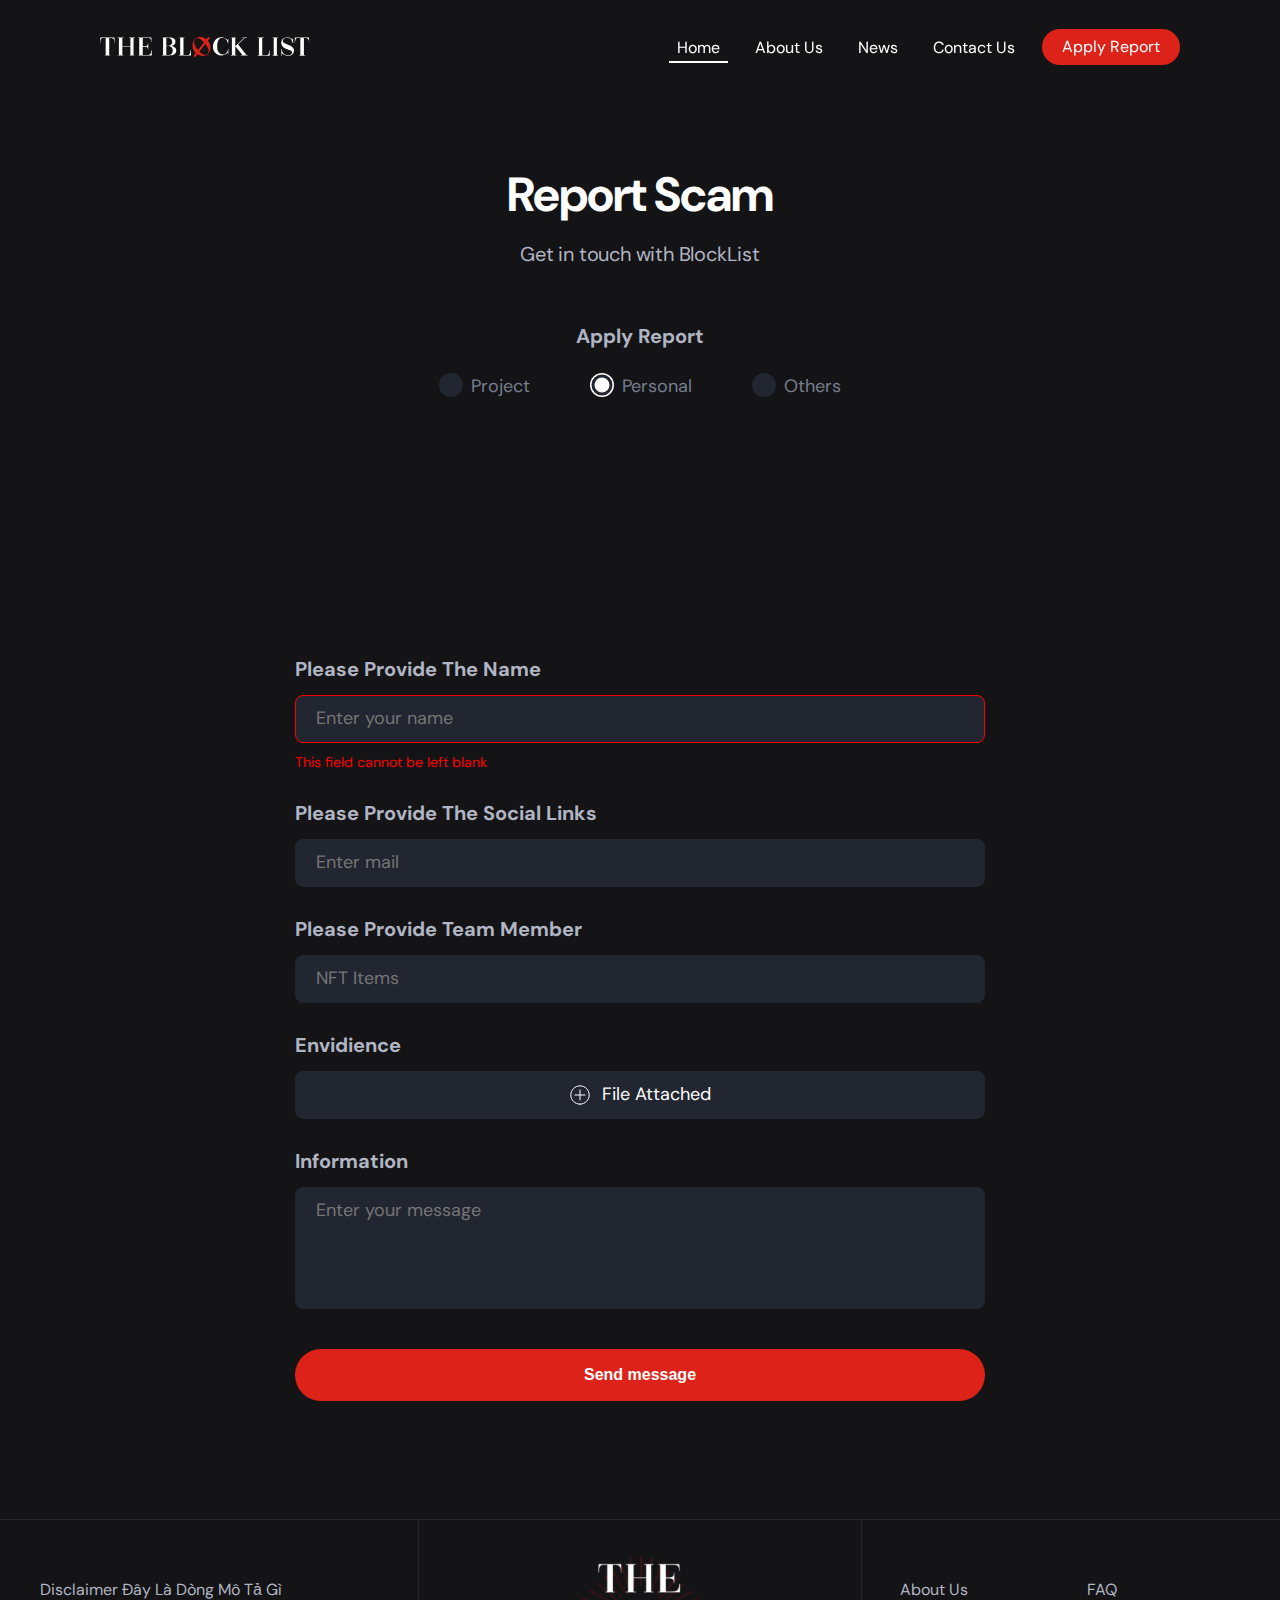
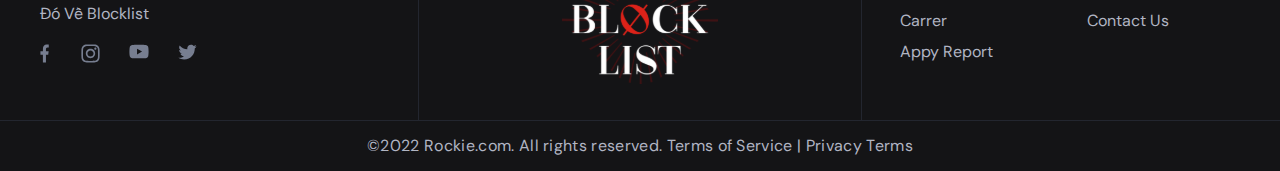
<file: apply-report.html>
<!DOCTYPE html>
<html lang="en">

<head>
    <meta charset="UTF-8">
    <meta http-equiv="X-UA-Compatible" content="IE=edge">
    <meta name="viewport" content="width=device-width, initial-scale=1.0">
    <title>Document</title>
    <link rel="stylesheet" href="./shared/css/style.css">
    <link rel="preconnect" href="https://fonts.googleapis.com">
    <link rel="preconnect" href="https://fonts.gstatic.com" crossorigin>
    <link href="https://fonts.googleapis.com/css2?family=DM+Sans:wght@400;500;700&display=swap" rel="stylesheet">

</head>

<body>
    <header class="c-header">
        <div class="c-header__inner">
            <h1 class="c-header__logo">
                <a href="#">
                    <img src="./shared/images/logo.svg" class="logo" alt="the block list">
                    <img src="./shared/images/logo1.svg" class="logo1" alt="the block list">
                </a>
            </h1>
            <nav class="c-header__nav">
                <ul>
                    <li class="is-active">
                        <a href="#">Home</a>
                    </li>
                    <li>
                        <a href="#">About Us</a>
                    </li>
                    <li>
                        <a href="#">News</a>
                    </li>
                    <li>
                        <a href="#">Contact Us</a>
                    </li>
                    <li class="apply">
                        <a href="#">Apply Report</a>
                    </li>
                </ul>
            </nav>
            <div class="c-burger">
                <a>
                    <span></span>
                    <span></span>
                    <span></span>
                </a>
            </div>
        </div>
    </header>
    <main class="p-form">
        <section class="p-form__inner">
            <div class="c-heading">
                <h2>Report Scam</h2>
                <p>Get in touch with BlockList</p>
            </div>
            <div class="l-container--1">
                <form action="" method="POST" class="c-form">
                    <div class="c-form__row c-form__row--distinctive">
                        <label for="fname">Apply Report</label>

                        <div class="check-radio">
                            <label class="container">Project
                                <input type="radio" name="radio" id="project">
                                <span class="checkmark"></span>
                            </label>
                            <label class="container">Personal
                                <input type="radio" name="radio" id="personal" checked>
                                <span class="checkmark"></span>
                            </label>
                            <label class="container">Others
                                <input type="radio" name="radio" id="others">
                                <span class="checkmark"></span>
                            </label>
                        </div>
                    </div>
                    <div class="c-form__row c-form__row--error">
                        <label for="name">Please provide the name</label>
                        <input type="text" id="name" name="name" value="" placeholder="Enter your name">
                        <span>This field cannot be left blank</span>
                    </div>
                    <div class="c-form__row">
                        <label for="email">Please provide the Social links</label>
                        <input type="email" id="email" name="email" value="" placeholder="Enter mail">
                    </div>
                    <div class="c-form__row">
                        <label for="subject">Please provide team member </label>
                        <input type="text" id="subject" name="subject" value="" placeholder="NFT Items">
                    </div>
                    <div class="c-form__row">
                        <label for="file">envidience</label>
                        <input type="file" id="envidience" name="envidience" class="file-input">
                        <label for="envidience" class="file-label"><img src="./shared/images/choose.svg" width="20"
                                alt="#"> File Attached</label>
                        <p class="name-file"></p>
                    </div>
                    <div class="c-form__row">
                        <label for="message">Information</label>
                        <textarea name="message" id="message" placeholder="Enter your message"></textarea>
                    </div>
                    <input type="submit" value="Send message" id="submit" class="c-form__submit">
                </form>
            </div>
        </section>
    </main>
    <footer class="c-footer">
        <div class="c-footer__inner">
            <div class="l-container--1">
                <div class="c-footer__info">
                    <div class="c-footer__left">
                        Disclaimer Đây Là Dòng Mô Tả Gì Đó Về Blocklist
                        <div class="c-footer__social">
                            <a href="#"><img src="./shared/images/icon-fb.svg" width="9.25" alt="#"></a>
                            <a href="#"><img src="./shared/images/icon-ins.svg" width="19.2" alt="#"></a>
                            <a href="#"><img src="./shared/images/icon-youtube.svg" width="19.2" alt="#"></a>
                            <a href="#"><img src="./shared/images/icon-tw.svg" width="19.2" alt="#"></a>
                        </div>
                    </div>
                    <div class="c-footer__mid">
                        <a href="#">
                            <img src="./shared/images/logo2.svg" class="logo-main" alt="#">
                        </a>
                    </div>
                    <div class="c-footer__right">
                        <ul>
                            <li>
                                <a href="#">About Us</a>
                            </li>
                            <li>
                                <a href="#">FAQ</a>
                            </li>
                            <li>
                                <a href="#">Carrer</a>
                            </li>
                            <li>
                                <a href="#">Contact Us</a>
                            </li>
                            <li>
                                <a href="#">Appy Report</a>
                            </li>
                        </ul>
                    </div>
                </div>
            </div>
        </div>

        <div class="c-footer__copyright l-container--1">
            ©2022 Rockie.com. All rights reserved. Terms of Service | Privacy Terms
        </div>
    </footer>
    <script src="https://cdnjs.cloudflare.com/ajax/libs/jquery/3.6.0/jquery.min.js"></script>
    <script>

    </script>
    <script src="./shared/scripts/scripts.js"></script>
</body>

</html>
</file>
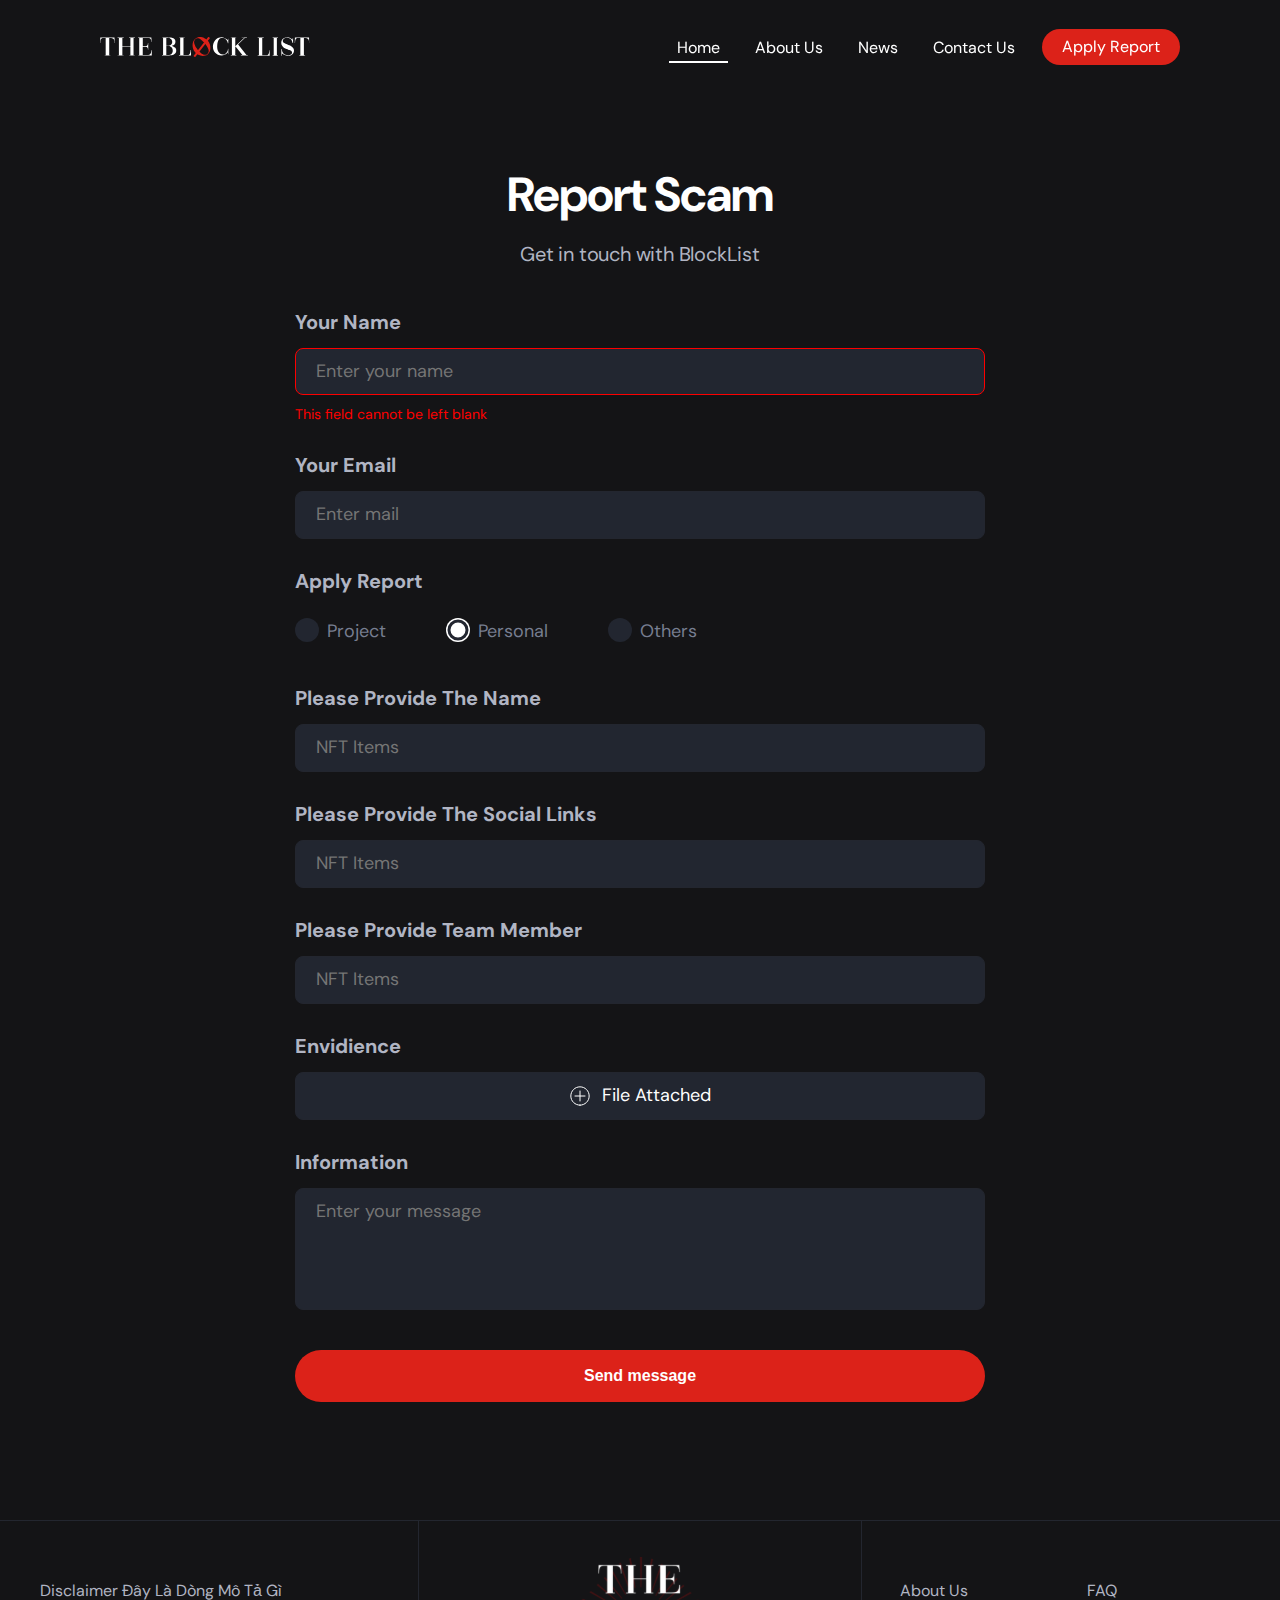
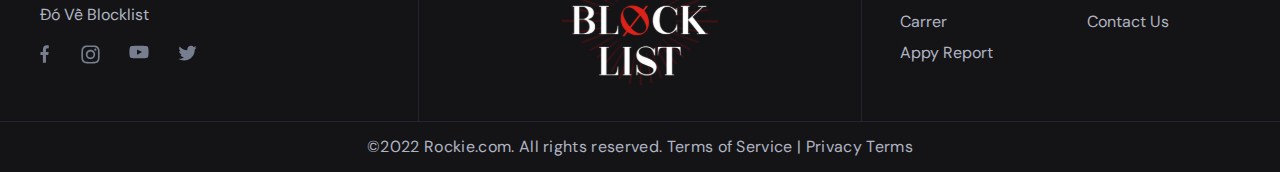
<file: apply-report1.html>
<!DOCTYPE html>
<html lang="en">

<head>
    <meta charset="UTF-8">
    <meta http-equiv="X-UA-Compatible" content="IE=edge">
    <meta name="viewport" content="width=device-width, initial-scale=1.0">
    <title>Document</title>
    <link rel="stylesheet" href="./shared/css/style.css">
    <link rel="preconnect" href="https://fonts.googleapis.com">
    <link rel="preconnect" href="https://fonts.gstatic.com" crossorigin>
    <link href="https://fonts.googleapis.com/css2?family=DM+Sans:wght@400;500;700&display=swap" rel="stylesheet">

</head>

<body>
    <header class="c-header">
        <div class="c-header__inner">
            <h1 class="c-header__logo">
                <a href="#">
                    <img src="./shared/images/logo.svg" class="logo" alt="the block list">
                    <img src="./shared/images/logo1.svg" class="logo1" alt="the block list">
                </a>
            </h1>
            <nav class="c-header__nav">
                <ul>
                    <li class="is-active">
                        <a href="#">Home</a>
                    </li>
                    <li>
                        <a href="#">About Us</a>
                    </li>
                    <li>
                        <a href="#">News</a>
                    </li>
                    <li>
                        <a href="#">Contact Us</a>
                    </li>
                    <li class="apply">
                        <a href="#">Apply Report</a>
                    </li>
                </ul>
            </nav>
            <div class="c-burger">
                <a>
                    <span></span>
                    <span></span>
                    <span></span>
                </a>
            </div>
    </header>
    <main class="p-form">
        <section class="p-form__inner">
            <div class="c-heading">
                <h2>Report Scam</h2>
                <p>Get in touch with BlockList</p>
            </div>
            <div class="l-container--1 u-mt40">
                <form action="" method="POST" class="c-form">
                    <div class="c-form__row c-form__row--error">
                        <label for="name">Your name</label>
                        <input type="text" id="name" name="name" value="" placeholder="Enter your name">
                        <span>This field cannot be left blank</span>
                    </div>
                    <div class="c-form__row">
                        <label for="email">Your Email</label>
                        <input type="email" id="email" name="email" value="" placeholder="Enter mail">
                    </div>
                    <div class="c-form__row u-mbot38">
                        <label for="fname">Apply Report</label>
                        <div class="check-radio">
                            <label class="container">Project
                                <input type="radio" name="radio" id="project">
                                <span class="checkmark"></span>
                            </label>
                            <label class="container">Personal
                                <input type="radio" name="radio" id="personal" checked>
                                <span class="checkmark"></span>
                            </label>
                            <label class="container">Others
                                <input type="radio" name="radio" id="others">
                                <span class="checkmark"></span>
                            </label>
                        </div>
                    </div>
                    <div class="c-form__row">
                        <label for="subject">Please provide the name</label>
                        <input type="text" id="subject" name="subject" value="" placeholder="NFT Items">
                    </div>
                    <div class="c-form__row">
                        <label for="subject">Please provide the Social links</label>
                        <input type="text" id="subject" name="subject" value="" placeholder="NFT Items">
                    </div>
                    <div class="c-form__row">
                        <label for="subject">Please provide team member </label>
                        <input type="text" id="subject" name="subject" value="" placeholder="NFT Items">
                    </div>
                    <div class="c-form__row">
                        <label for="file">Envidience</label>
                        <input type="file" id="envidience" name="envidience" class="file-input">
                        <label for="envidience" class="file-label"><img src="./shared/images/choose.svg" width="20"
                                alt="#"> File Attached</label>
                        <p class="name-file"></p>
                    </div>
                    <div class="c-form__row">
                        <label for="message">Information</label>
                        <textarea name="message" id="message" placeholder="Enter your message"></textarea>
                    </div>
                    <input type="submit" value="Send message" id="submit" class="c-form__submit">
                </form>
            </div>
        </section>
    </main>
    <footer class="c-footer">
        <div class="c-footer__inner">
            <div class="l-container--1">
                <div class="c-footer__info">
                    <div class="c-footer__left">
                        Disclaimer Đây Là Dòng Mô Tả Gì Đó Về Blocklist
                        <div class="c-footer__social">
                            <a href="#"><img src="./shared/images/icon-fb.svg" width="9.25" alt="#"></a>
                            <a href="#"><img src="./shared/images/icon-ins.svg" width="19.2" alt="#"></a>
                            <a href="#"><img src="./shared/images/icon-youtube.svg" width="19.2" alt="#"></a>
                            <a href="#"><img src="./shared/images/icon-tw.svg" width="19.2" alt="#"></a>
                        </div>
                    </div>
                    <div class="c-footer__mid">
                        <a href="#">
                            <img src="./shared/images/logo2.svg" class="logo-main" alt="#">
                        </a>
                    </div>
                    <div class="c-footer__right">
                        <ul>
                            <li>
                                <a href="#">About Us</a>
                            </li>
                            <li>
                                <a href="#">FAQ</a>
                            </li>
                            <li>
                                <a href="#">Carrer</a>
                            </li>
                            <li>
                                <a href="#">Contact Us</a>
                            </li>
                            <li>
                                <a href="#">Appy Report</a>
                            </li>
                        </ul>
                    </div>
                </div>
            </div>
        </div>

        <div class="c-footer__copyright l-container--1">
            ©2022 Rockie.com. All rights reserved. Terms of Service | Privacy Terms
        </div>
    </footer>
    <script src="https://cdnjs.cloudflare.com/ajax/libs/jquery/3.6.0/jquery.min.js"></script>
    <script>

    </script>
    <script src="./shared/scripts/scripts.js"></script>
</body>

</html>
</file>
<file: shared/css/style.css>
@charset "UTF-8";
/*------------------------------------------------------------
    Reset
------------------------------------------------------------*/
html,
body,
div,
span,
object,
iframe,
h1,
h2,
h3,
h4,
h5,
h6,
p,
blockquote,
pre,
abbr,
address,
cite,
code,
del,
dfn,
em,
img,
ins,
kbd,
q,
samp,
small,
strong,
sub,
sup,
var,
b,
i,
dl,
dt,
dd,
ol,
ul,
li,
fieldset,
form,
label,
legend,
table,
caption,
tbody,
tfoot,
thead,
tr,
th,
td,
article,
aside,
dialog,
figure,
footer,
header,
nav,
section,
time,
mark,
audio,
video {
  margin: 0;
  padding: 0;
  border: 0;
  outline: 0;
  -webkit-box-sizing: border-box;
          box-sizing: border-box;
}

article,
aside,
details,
figcaption,
figure,
footer,
header,
hgroup,
menu,
nav,
section,
main {
  display: block;
}

html {
  font-size: 62.5%;
}

body,
table,
input,
textarea,
select,
option,
h1,
h2,
h3,
h4,
h5,
h6 {
  -webkit-font-smoothing: antialiased;
  -moz-osx-font-smoothing: grayscale;
}

h1,
h2,
h3,
h4,
h5,
h6 {
  font-weight: bold;
}

table,
input,
textarea,
select,
option {
  line-height: 1.1;
}

ol,
ul {
  list-style: none;
}

blockquote,
q {
  quotes: none;
}

:focus {
  outline: 0;
}

ins {
  text-decoration: none;
}

del {
  text-decoration: line-through;
}

img {
  vertical-align: top;
}

a,
a img {
  -webkit-transition: 0.3s ease-in-out;
  transition: 0.3s ease-in-out;
}

a {
  color: inherit;
  text-decoration: none;
}

a:hover,
a:hover img {
  opacity: 0.8;
  filter: alpha(opacity=80);
}

img {
  max-width: 100%;
}

.sp-only {
  display: none;
}

@media only screen and (max-width: 767px) {
  .pc-only {
    display: none;
  }

  .sp-only {
    display: block;
  }
}
/*≡≡≡≡≡≡≡≡≡≡≡≡≡≡≡≡≡≡≡≡≡≡≡≡≡≡≡≡≡≡≡≡≡≡≡≡≡≡≡≡≡≡≡≡≡≡≡≡≡≡≡≡≡≡≡≡≡≡≡≡≡≡≡≡≡≡≡≡≡≡≡≡≡≡≡≡≡≡≡≡≡≡≡≡≡≡≡≡
// Layout .l-
≡≡≡≡≡≡≡≡≡≡≡≡≡≡≡≡≡≡≡≡≡≡≡≡≡≡≡≡≡≡≡≡≡≡≡≡≡≡≡≡≡≡≡≡≡≡≡≡≡≡≡≡≡≡≡≡≡≡≡≡≡≡≡≡≡≡≡≡≡≡≡≡≡≡≡≡≡≡≡≡≡≡≡≡≡≡≡≡*/
/* Header
------------------------------------------------------------*/
.c-header {
  position: fixed;
  width: 100%;
  z-index: 99;
}
.c-header__inner {
  padding: 29px 165px 29px 130px;
  display: -webkit-box;
  display: -ms-flexbox;
  display: flex;
  -webkit-box-align: center;
      -ms-flex-align: center;
          align-items: center;
  -webkit-box-pack: justify;
      -ms-flex-pack: justify;
          justify-content: space-between;
}
@media screen and (max-width: 1499px) {
  .c-header__inner {
    padding: 29px 100px;
  }
}
@media screen and (max-width: 1199px) {
  .c-header__inner {
    padding: 29px 40px;
  }
}
@media screen and (max-width: 767px) {
  .c-header__inner {
    padding: 15px 20px;
  }
}
@media screen and (max-width: 1023px) {
  .c-header__nav {
    left: -100%;
    position: fixed;
    top: 0;
    -webkit-transition: left 0.25s ease;
    transition: left 0.25s ease;
    margin-top: 0;
    width: 100%;
    height: 100vh;
    background-color: #FFF;
    overflow: hidden;
  }
  .c-header__nav.is-active {
    left: 0;
  }
  .c-header__nav.is-active ul li::after {
    background-color: #000;
  }
}
@media only screen and (max-width: 1023px) and (max-width: 991px) and (max-width: 991px) and (orientation: landscape) {
  .c-header__nav.is-active {
    overflow: scroll;
  }
  .c-header__nav.is-active ul {
    padding: 10% 40px;
  }
}
.c-header__nav ul {
  display: -webkit-box;
  display: -ms-flexbox;
  display: flex;
  -webkit-box-align: center;
      -ms-flex-align: center;
          align-items: center;
}
@media screen and (max-width: 1023px) {
  .c-header__nav ul {
    color: #000;
    -webkit-box-orient: vertical;
    -webkit-box-direction: normal;
        -ms-flex-direction: column;
            flex-direction: column;
    padding: 26% 40px;
    gap: 40px 0;
    height: 100%;
  }
}
.c-header__nav ul li {
  padding: 0 8px;
  position: relative;
}
.c-header__nav ul li + li {
  margin-left: 19px;
}
@media screen and (max-width: 1023px) {
  .c-header__nav ul li + li {
    margin-left: 0;
  }
}
.c-header__nav ul li.is-active::after {
  width: 100%;
}
.c-header__nav ul li::after {
  background-color: #fff;
  bottom: -5px;
  left: 0;
  content: "";
  position: absolute;
  height: 2px;
  width: 0;
  -webkit-transition: 0.3s ease-out;
  transition: 0.3s ease-out;
}
.c-header__nav ul li:hover::after {
  width: 100%;
}
.c-header__nav ul li.apply::after {
  content: unset;
}
.c-header__nav ul .apply {
  background-color: #dc2219;
  padding: 0;
  border-radius: 99px;
}
.c-header__nav ul .apply a {
  display: block;
  height: 36px;
  line-height: 36px;
  padding: 0 20px;
}
.c-header__logo {
  width: 210px;
  height: 20px;
}
.c-header__logo img {
  width: 100%;
}
@media only screen and (max-width: 767px) {
  .c-header__logo img {
    width: 80%;
  }
}
.c-header__logo .logo1 {
  display: none;
}
.c-header__logo.is-active .logo {
  display: none;
}
.c-header__logo.is-active .logo1 {
  display: block;
  position: relative;
  z-index: 9;
}
.c-header.is-scroll {
  background-color: #FFF;
  z-index: 999999;
  top: 0 !important;
  min-height: 50px;
  -webkit-box-shadow: 0 3px 6px 3px rgba(0, 0, 0, 0.06);
          box-shadow: 0 3px 6px 3px rgba(0, 0, 0, 0.06);
  -webkit-animation-duration: 1s;
  animation-duration: 1s;
  -webkit-animation-fill-mode: both;
  animation-fill-mode: both;
  -webkit-animation-name: fadeInDown;
  animation-name: fadeInDown;
  background: #fff !important;
}
.c-header.is-scroll .logo {
  display: none;
}
.c-header.is-scroll .logo1 {
  display: block;
}
.c-header.is-scroll ul li {
  color: #000;
}
.c-header.is-scroll ul li::after {
  background-color: #000;
}

/*------------------------------------------------------------
footer
------------------------------------------------------------*/
.c-footer {
  font-size: 1.6rem;
  line-height: 1.5;
  color: #b1b5c3;
}
@media only screen and (max-width: 767px) {
  .c-footer {
    font-size: 1.4rem;
  }
}
.c-footer__inner {
  border-top: 1px solid #23262f;
  border-bottom: 1px solid #23262f;
}
.c-footer__info {
  display: -webkit-box;
  display: -ms-flexbox;
  display: flex;
}
@media only screen and (max-width: 767px) {
  .c-footer__info {
    -webkit-box-orient: vertical;
    -webkit-box-direction: normal;
        -ms-flex-direction: column;
            flex-direction: column;
  }
}
.c-footer__left, .c-footer__right {
  width: 31.5%;
  padding-top: 58px;
  padding-bottom: 52px;
}
@media screen and (max-width: 1199px) {
  .c-footer__left, .c-footer__right {
    width: 35%;
  }
}
@media screen and (max-width: 767px) {
  .c-footer__left, .c-footer__right {
    width: 100%;
    padding-top: 40px;
    padding-bottom: 40px;
  }
}
.c-footer__social {
  display: -webkit-box;
  display: -ms-flexbox;
  display: flex;
  margin-top: 18px;
}
@media screen and (max-width: 767px) {
  .c-footer__social {
    -webkit-box-pack: center;
        -ms-flex-pack: center;
            justify-content: center;
  }
}
.c-footer__social a {
  margin-right: 29px;
}
.c-footer__social a:nth-child(1) {
  margin-right: 32px;
}
.c-footer__left {
  padding-right: 10%;
}
@media screen and (max-width: 1199px) {
  .c-footer__left {
    padding-right: 40px;
  }
}
@media screen and (max-width: 767px) {
  .c-footer__left {
    padding-right: 20px;
    text-align: center;
  }
}
.c-footer__mid {
  width: 37%;
  border-left: 1px solid #23262f;
  border-right: 1px solid #23262f;
  display: -webkit-box;
  display: -ms-flexbox;
  display: flex;
  -webkit-box-align: center;
      -ms-flex-align: center;
          align-items: center;
  -webkit-box-pack: center;
      -ms-flex-pack: center;
          justify-content: center;
}
@media screen and (max-width: 1199px) {
  .c-footer__mid {
    width: 30%;
  }
}
@media screen and (max-width: 767px) {
  .c-footer__mid {
    width: 100%;
    border-left: unset;
    border-right: unset;
  }
}
.c-footer__right ul {
  display: -ms-grid;
  display: grid;
  -ms-grid-columns: auto 7% auto;
  grid-template-columns: auto auto;
  grid-gap: 7px 7%;
  padding-left: 10%;
}
@media screen and (max-width: 1199px) {
  .c-footer__right ul {
    padding-left: 40px;
  }
}
@media screen and (max-width: 991px) {
  .c-footer__right ul {
    grid-gap: 7px 10%;
    -webkit-box-pack: justify;
        -ms-flex-pack: justify;
            justify-content: space-between;
  }
}
@media screen and (max-width: 767px) {
  .c-footer__right ul {
    padding-left: 20px;
    -ms-grid-columns: auto 10% auto 10% auto;
    grid-template-columns: auto auto auto;
    padding-left: 0;
    max-width: 500px;
    margin: auto;
  }
}
.c-footer__copyright {
  text-align: center;
  padding-top: 13px;
  padding-bottom: 13px;
  letter-spacing: 0.02em;
}

/*------------------------------------------------------------
sidebar
------------------------------------------------------------*/
/* Breadcrumb
------------------------------------------------------------*/
/* layout
------------------------------------------------------------*/
body {
  font-family: "DM Sans", sans-serif;
  font-size: 1.6rem;
  background-color: #141416;
  color: #fff;
  font-weight: 400;
}
body.is-active {
  overflow: hidden;
}

main {
  padding-top: 106px;
}

.l-container {
  max-width: 1410px;
  margin: 0 auto;
}
@media screen and (max-width: 1499px) {
  .l-container {
    padding: 0 25px;
  }
}
@media screen and (max-width: 767px) {
  .l-container {
    padding: 0 20px;
  }
}
.l-container--1 {
  max-width: 1418px;
  margin-left: auto;
  margin-right: auto;
}
@media screen and (max-width: 1499px) {
  .l-container--1 {
    padding-left: 40px;
    padding-right: 40px;
  }
}
@media screen and (max-width: 767px) {
  .l-container--1 {
    padding-left: 20px;
    padding-right: 20px;
  }
}

/*≡≡≡≡≡≡≡≡≡≡≡≡≡≡≡≡≡≡≡≡≡≡≡≡≡≡≡≡≡≡≡≡≡≡≡≡≡≡≡≡≡≡≡≡≡≡≡≡≡≡≡≡≡≡≡≡≡≡≡≡≡≡≡≡≡≡≡≡≡≡≡≡≡≡≡≡≡≡≡≡≡≡≡≡≡≡≡≡
// Component .c-
≡≡≡≡≡≡≡≡≡≡≡≡≡≡≡≡≡≡≡≡≡≡≡≡≡≡≡≡≡≡≡≡≡≡≡≡≡≡≡≡≡≡≡≡≡≡≡≡≡≡≡≡≡≡≡≡≡≡≡≡≡≡≡≡≡≡≡≡≡≡≡≡≡≡≡≡≡≡≡≡≡≡≡≡≡≡≡≡*/
/*------------------------------------------------------------
btn
------------------------------------------------------------*/
/*
------------------------------------------------------------*/
.c-btn {
  background: #DC2219;
  border-radius: 99px;
}
.c-btn--report {
  width: 301px;
  margin-top: 28px;
  font-weight: 400;
  line-height: 1;
  text-align: center;
  color: #FFFFFF;
}
@media screen and (max-width: 767px) {
  .c-btn--report {
    font-size: 1.2rem;
  }
  .c-btn--report img {
    width: 12px;
  }
}
.c-btn--report a {
  -webkit-box-orient: horizontal;
  -webkit-box-direction: normal;
      -ms-flex-direction: row;
          flex-direction: row;
  -webkit-box-pack: center;
      -ms-flex-pack: center;
          justify-content: center;
  -webkit-box-align: center;
      -ms-flex-align: center;
          align-items: center;
  padding: 10px 20px;
  display: -webkit-box;
  display: -ms-flexbox;
  display: flex;
  gap: 10px;
}

.c-post {
  display: -webkit-box;
  display: -ms-flexbox;
  display: flex;
  -ms-flex-wrap: wrap;
      flex-wrap: wrap;
  gap: 40px 28px;
  max-width: 1410px;
  margin: auto;
}
@media screen and (max-width: 1499px) {
  .c-post {
    -webkit-box-pack: justify;
        -ms-flex-pack: justify;
            justify-content: space-between;
  }
}
@media screen and (max-width: 991px) {
  .c-post {
    gap: 40px 27px;
  }
}
@media screen and (max-width: 767px) {
  .c-post {
    gap: 40px 0;
  }
}
.c-post__item {
  width: 32%;
}
@media screen and (max-width: 1499px) {
  .c-post__item {
    width: 48%;
  }
}
@media screen and (max-width: 575px) {
  .c-post__item {
    width: 100%;
  }
}
.c-post__img {
  width: 100%;
  height: 270px;
  border-radius: 12px;
  overflow: hidden;
  display: block;
  -webkit-transition: 0.3s;
  transition: 0.3s;
}
@media screen and (max-width: 991px) {
  .c-post__img {
    height: 200px;
  }
}
@media screen and (max-width: 767px) {
  .c-post__img {
    height: 175px;
  }
}
.c-post__img:hover img {
  -webkit-transform: scale(1.1);
          transform: scale(1.1);
}
.c-post__img img {
  width: 100%;
  height: 100%;
  -o-object-fit: cover;
     object-fit: cover;
}
.c-post__info {
  margin-top: 32px;
}
.c-post__info span {
  background: #dc2219;
  border-radius: 4px;
  width: 63px;
  height: 28px;
  line-height: 28px;
  text-align: center;
  font-size: 1.2rem;
  font-weight: 700;
  letter-spacing: 0.1em;
  text-transform: uppercase;
  display: block;
}
@media only screen and (max-width: 767px) {
  .c-post__info span {
    font-size: 1rem;
    width: 50px;
    height: 20px;
    line-height: 20px;
  }
}
.c-post__info a {
  font-weight: 700;
  font-size: 2.4rem;
  line-height: 1.35;
  margin-top: 16px;
  margin-bottom: 20px;
  display: block;
}
@media only screen and (max-width: 767px) {
  .c-post__info a {
    font-size: 1.8rem;
    margin-top: 12px;
    margin-bottom: 10px;
  }
}
.c-post__info time {
  color: #777e90;
  font-weight: 400;
  font-size: 14px;
  line-height: 1.71;
}
@media screen and (max-width: 767px) {
  .c-post__info time {
    font-size: 1.2rem;
  }
}

.c-tab {
  display: -webkit-box;
  display: -ms-flexbox;
  display: flex;
  -webkit-box-pack: center;
      -ms-flex-pack: center;
          justify-content: center;
  margin-bottom: 40px;
}
@media screen and (max-width: 575px) {
  .c-tab {
    -webkit-box-orient: vertical;
    -webkit-box-direction: normal;
        -ms-flex-direction: column;
            flex-direction: column;
  }
}
.c-tab__link {
  height: 32px;
  line-height: 32px;
  text-align: center;
  padding: 0 24px;
  border: unset;
  background-color: unset;
  cursor: pointer;
  color: #fff;
  margin: 0 5px;
  font-weight: 700;
  font-size: 1.4rem;
}
@media screen and (max-width: 575px) {
  .c-tab__link {
    width: -webkit-max-content;
    width: -moz-max-content;
    width: max-content;
    margin: 0 auto;
  }
}
.c-tab__link.is-active {
  background: #dc2219;
  border-radius: 100px;
}

.c-form-search {
  position: relative;
  height: 60px;
  display: block;
}
.c-form-search .search {
  -webkit-box-sizing: border-box;
          box-sizing: border-box;
  background: #222630;
  border: 2px solid #23262f;
  border-radius: 100px;
  color: #b1b5c3;
  font-weight: 400;
  font-size: 16px;
  line-height: 24px;
  text-transform: capitalize;
  width: 100%;
  height: 100%;
  padding-left: 40px;
  padding-right: 40px;
  font-family: "DM Sans", sans-serif;
}
@media screen and (max-width: 394px) {
  .c-form-search .search {
    width: 100%;
  }
}
.c-form-search .search ::-webkit-input-placeholder {
  font-family: "DM Sans", sans-serif;
  display: -webkit-box;
  display: flex;
  -webkit-box-orient: vertical;
  -webkit-box-direction: normal;
          flex-direction: column;
  -webkit-box-pack: center;
          justify-content: center;
  -webkit-box-align: start;
          align-items: flex-start;
  padding: 10px 0px 10px 20px;
  gap: 10px;
}
.c-form-search .search ::-moz-placeholder {
  font-family: "DM Sans", sans-serif;
  display: flex;
  flex-direction: column;
  justify-content: center;
  align-items: flex-start;
  padding: 10px 0px 10px 20px;
  gap: 10px;
}
.c-form-search .search :-ms-input-placeholder {
  font-family: "DM Sans", sans-serif;
  display: -ms-flexbox;
  display: flex;
  -ms-flex-direction: column;
      flex-direction: column;
  -ms-flex-pack: center;
      justify-content: center;
  -ms-flex-align: start;
      align-items: flex-start;
  padding: 10px 0px 10px 20px;
  gap: 10px;
}
.c-form-search .search ::-ms-input-placeholder {
  font-family: "DM Sans", sans-serif;
  display: -ms-flexbox;
  display: flex;
  -ms-flex-direction: column;
      flex-direction: column;
  -ms-flex-pack: center;
      justify-content: center;
  -ms-flex-align: start;
      align-items: flex-start;
  padding: 10px 0px 10px 20px;
  gap: 10px;
}
.c-form-search .search ::placeholder {
  font-family: "DM Sans", sans-serif;
  display: -webkit-box;
  display: -ms-flexbox;
  display: flex;
  -webkit-box-orient: vertical;
  -webkit-box-direction: normal;
      -ms-flex-direction: column;
          flex-direction: column;
  -webkit-box-pack: center;
      -ms-flex-pack: center;
          justify-content: center;
  -webkit-box-align: start;
      -ms-flex-align: start;
          align-items: flex-start;
  padding: 10px 0px 10px 20px;
  gap: 10px;
}
.c-form-search button {
  position: absolute;
  left: 15px;
  top: 23px;
  border: unset;
  background: unset;
}

.c-sidebar {
  width: 342px;
  position: sticky;
  top: 100px;
}
@media screen and (max-width: 1199px) {
  .c-sidebar {
    width: 300px;
  }
}
@media screen and (max-width: 1023px) {
  .c-sidebar {
    width: 100%;
  }
}
.c-sidebar h3 {
  font-weight: 700;
  font-size: 24px;
  line-height: 1.35;
}
@media screen and (max-width: 767px) {
  .c-sidebar h3 {
    font-size: 2rem;
  }
}
.c-sidebar .list-topic {
  margin-top: 24px;
  margin-bottom: 28px;
}
.c-sidebar .list-topic__item {
  display: -webkit-box;
  display: -ms-flexbox;
  display: flex;
  gap: 12px;
}
.c-sidebar .list-topic__item:not(:last-child) {
  margin-bottom: 24px;
}
.c-sidebar .list-topic__img {
  width: 80px;
  height: 80px;
  border-radius: 8px;
  overflow: hidden;
  -ms-flex-negative: 0;
      flex-shrink: 0;
}
.c-sidebar .list-topic__img img {
  width: 100%;
  height: 100%;
  -o-object-fit: cover;
     object-fit: cover;
}
.c-sidebar .list-topic__info span {
  font-weight: 700;
  font-size: 1.2rem;
  line-height: 1.7;
  color: #777E90;
}
@media screen and (max-width: 767px) {
  .c-sidebar .list-topic__info span {
    font-size: 1rem;
  }
}
.c-sidebar .list-topic__info a {
  margin-top: 6px;
  display: block;
  font-weight: 700;
  line-height: 1.5;
  max-width: 100%;
  max-height: 48px;
  -webkit-line-clamp: 2;
  -webkit-box-orient: vertical;
  overflow: hidden;
  text-overflow: ellipsis;
  white-space: normal;
  display: -webkit-box;
}
@media screen and (max-width: 767px) {
  .c-sidebar .list-topic__info a {
    font-size: 1.4rem;
  }
}
.c-sidebar .list-tags {
  display: -webkit-box;
  display: -ms-flexbox;
  display: flex;
  -webkit-box-orient: horizontal;
  -webkit-box-direction: normal;
      -ms-flex-direction: row;
          flex-direction: row;
  -webkit-box-align: start;
      -ms-flex-align: start;
          align-items: flex-start;
  -ms-flex-wrap: wrap;
      flex-wrap: wrap;
  padding: 0px;
  gap: 11px 8px;
  -webkit-box-flex: 0;
      -ms-flex: none;
          flex: none;
  -webkit-box-ordinal-group: 2;
      -ms-flex-order: 1;
          order: 1;
  -ms-flex-positive: 0;
      flex-grow: 0;
  -webkit-box-sizing: border-box;
          box-sizing: border-box;
  margin-top: 24px;
}
.c-sidebar .list-tags span {
  display: -webkit-box;
  display: -ms-flexbox;
  display: flex;
  -webkit-box-orient: horizontal;
  -webkit-box-direction: normal;
      -ms-flex-direction: row;
          flex-direction: row;
  -webkit-box-pack: center;
      -ms-flex-pack: center;
          justify-content: center;
  -webkit-box-align: center;
      -ms-flex-align: center;
          align-items: center;
  padding: 5px 21px;
  background: #222630;
  border: 1px solid #23262F;
  border-radius: 100px;
}
@media screen and (max-width: 767px) {
  .c-sidebar .list-tags span {
    font-size: 1.4rem;
  }
}

.c-news__box {
  display: none;
}
.c-news__box:not(:last-child) {
  margin-bottom: 40px;
}
.c-news__item {
  display: -webkit-box;
  display: -ms-flexbox;
  display: flex;
}
@media screen and (max-width: 575px) {
  .c-news__item {
    -webkit-box-orient: vertical;
    -webkit-box-direction: normal;
        -ms-flex-direction: column;
            flex-direction: column;
  }
}
.c-news__img {
  width: 52%;
  height: 300px;
  -webkit-transition: 0.3s;
  transition: 0.3s;
  overflow: hidden;
  border-radius: 16px;
}
@media screen and (max-width: 767px) {
  .c-news__img {
    height: 250px;
  }
}
@media screen and (max-width: 575px) {
  .c-news__img {
    width: 100%;
    height: 200px;
  }
}
.c-news__img img {
  width: 100%;
  height: 100%;
  -o-object-fit: cover;
     object-fit: cover;
}
.c-news__img:hover {
  opacity: 1;
}
.c-news__img:hover img {
  opacity: 1;
  -webkit-transform: scale(1.1);
          transform: scale(1.1);
}
.c-news__info {
  width: 48%;
  padding-top: 16px;
  padding-left: 40px;
}
@media screen and (max-width: 1199px) {
  .c-news__info {
    padding-left: 20px;
  }
}
@media screen and (max-width: 575px) {
  .c-news__info {
    width: 100%;
    padding-left: 0;
  }
}
.c-news__info span {
  display: -webkit-box;
  display: -ms-flexbox;
  display: flex;
  -webkit-box-orient: horizontal;
  -webkit-box-direction: normal;
      -ms-flex-direction: row;
          flex-direction: row;
  -webkit-box-pack: center;
      -ms-flex-pack: center;
          justify-content: center;
  -webkit-box-align: center;
      -ms-flex-align: center;
          align-items: center;
  padding: 4px 12px;
  background: #dc2219;
  border-radius: 4px;
  width: 63px;
  font-size: 1.2rem;
  font-weight: 700;
  letter-spacing: 0.1em;
  text-transform: uppercase;
  height: 28px;
}
@media screen and (max-width: 767px) {
  .c-news__info span {
    font-size: 1rem;
    width: 50px;
    height: 20px;
    line-height: 20px;
  }
}
.c-news__info .link {
  font-weight: 700;
  font-size: 2.4rem;
  line-height: 1.35;
  margin-top: 16px;
  display: block;
  max-height: 65px;
  -webkit-line-clamp: 2;
  -webkit-box-orient: vertical;
  overflow: hidden;
  text-overflow: ellipsis;
  white-space: normal;
  display: -webkit-box;
}
@media screen and (max-width: 767px) {
  .c-news__info .link {
    font-size: 2rem;
    margin-top: 10px;
  }
}
.c-news__info .more {
  font-weight: 700;
  color: #FFF;
  position: relative;
  line-height: 1;
  margin-top: 25px;
  display: inline-block;
}
@media screen and (max-width: 767px) {
  .c-news__info .more {
    font-size: 1.2rem;
    margin-top: 20px;
  }
}
.c-news__info .more::after {
  content: "";
  position: absolute;
  width: 100%;
  height: 2px;
  bottom: -4px;
  background-color: #FFF;
  left: 0;
}
.c-news__info .more:hover::after {
  background-color: rgba(255, 255, 255, 0.8);
}
.c-news__info p {
  color: #B1B5C3;
  line-height: 1.5;
  margin-top: 27px;
  display: block;
  max-height: 48px;
  -webkit-line-clamp: 2;
  -webkit-box-orient: vertical;
  overflow: hidden;
  text-overflow: ellipsis;
  white-space: normal;
  display: -webkit-box;
}
@media screen and (max-width: 767px) {
  .c-news__info p {
    font-size: 1.2rem;
    margin-top: 20px;
  }
}
.c-news__info .floyd {
  display: -webkit-box;
  display: -ms-flexbox;
  display: flex;
  -webkit-box-align: center;
      -ms-flex-align: center;
          align-items: center;
  color: #B1B5C3;
  font-size: 14px;
  margin-top: 19px;
}
@media screen and (max-width: 767px) {
  .c-news__info .floyd {
    font-size: 1rem;
    margin-top: 14px;
  }
}
.c-news__info .floyd strong {
  font-weight: 700;
  padding-right: 16px;
  border-right: 1px solid #B1B5C3;
  position: relative;
  padding-left: 36px;
}
@media screen and (max-width: 767px) {
  .c-news__info .floyd strong {
    padding-left: 28px;
  }
}
.c-news__info .floyd strong::before {
  content: "";
  position: absolute;
  width: 24px;
  height: 24px;
  background: #58BD7D;
  border-radius: 50%;
  left: 0;
  top: -3px;
}
@media screen and (max-width: 767px) {
  .c-news__info .floyd strong::before {
    width: 18px;
    height: 18px;
  }
}
.c-news__info .floyd time {
  padding-left: 16px;
}

.c-load-more {
  display: -webkit-box;
  display: -ms-flexbox;
  display: flex;
  -webkit-box-pack: center;
      -ms-flex-pack: center;
          justify-content: center;
  -webkit-box-align: center;
      -ms-flex-align: center;
          align-items: center;
  gap: 12px;
  width: 128px;
  height: 36px;
  border: 2px solid #E5E5E5;
  border-radius: 90px;
  font-weight: 700;
  font-size: 1.4rem;
}
@media screen and (max-width: 767px) {
  .c-load-more {
    font-size: 1.2rem;
  }
}

.c-form {
  width: 690px;
  margin-left: auto;
  margin-right: auto;
  position: relative;
}
@media only screen and (max-width: 767px) {
  .c-form {
    width: 100%;
  }
}
.c-form__row {
  margin-bottom: 28px;
}
.c-form__row--error span {
  font-size: 1.4rem;
  color: #fd0000;
  margin-top: 10px;
  display: block;
}
@media screen and (max-width: 767px) {
  .c-form__row--error span {
    font-size: 1.2rem;
  }
}
.c-form__row--error input {
  border: 1px solid #fd0000 !important;
}
.c-form__row > label {
  font-weight: 700;
  font-size: 2rem;
  line-height: 1.4;
  text-transform: capitalize;
  color: #B1B5C3;
  margin-bottom: 12px;
  display: block;
}
@media screen and (max-width: 767px) {
  .c-form__row > label {
    font-size: 1.6rem;
  }
}
.c-form__row > input,
.c-form__row > textarea {
  width: 648px;
  border: 1px solid #23262F;
  border-radius: 8px;
  background: #222630;
  padding: 9px 20px;
  font-family: "DM Sans", sans-serif;
  font-size: 1.8rem;
  line-height: 1.55;
  color: #FFF;
}
@media screen and (max-width: 767px) {
  .c-form__row > input,
.c-form__row > textarea {
    font-size: 1.4rem;
    width: calc(100% - 42px);
  }
}
.c-form__row > input ::-webkit-input-placeholder, .c-form__row > textarea ::-webkit-input-placeholder {
  font-family: "DM Sans", sans-serif;
  font-size: 1.8rem;
  line-height: 1.55;
  color: #777E90;
}
.c-form__row > input ::-moz-placeholder, .c-form__row > textarea ::-moz-placeholder {
  font-family: "DM Sans", sans-serif;
  font-size: 1.8rem;
  line-height: 1.55;
  color: #777E90;
}
.c-form__row > input :-ms-input-placeholder, .c-form__row > textarea :-ms-input-placeholder {
  font-family: "DM Sans", sans-serif;
  font-size: 1.8rem;
  line-height: 1.55;
  color: #777E90;
}
.c-form__row > input ::-ms-input-placeholder, .c-form__row > textarea ::-ms-input-placeholder {
  font-family: "DM Sans", sans-serif;
  font-size: 1.8rem;
  line-height: 1.55;
  color: #777E90;
}
.c-form__row > input ::placeholder,
.c-form__row > textarea ::placeholder {
  font-family: "DM Sans", sans-serif;
  font-size: 1.8rem;
  line-height: 1.55;
  color: #777E90;
}
@media screen and (max-width: 767px) {
  .c-form__row > input ::-webkit-input-placeholder, .c-form__row > textarea ::-webkit-input-placeholder {
    font-size: 1.4rem;
  }
  .c-form__row > input ::-moz-placeholder, .c-form__row > textarea ::-moz-placeholder {
    font-size: 1.4rem;
  }
  .c-form__row > input :-ms-input-placeholder, .c-form__row > textarea :-ms-input-placeholder {
    font-size: 1.4rem;
  }
  .c-form__row > input ::-ms-input-placeholder, .c-form__row > textarea ::-ms-input-placeholder {
    font-size: 1.4rem;
  }
  .c-form__row > input ::placeholder,
.c-form__row > textarea ::placeholder {
    font-size: 1.4rem;
  }
}
.c-form__row > textarea {
  height: 102px;
  resize: none;
}
.c-form__row--distinctive {
  margin-top: 54px;
  margin-bottom: 255px;
  text-align: center;
}
@media only screen and (max-width: 767px) {
  .c-form__row--distinctive {
    margin-bottom: 150px;
  }
}
.c-form__row--distinctive .check-radio {
  -webkit-box-pack: center;
      -ms-flex-pack: center;
          justify-content: center;
}
.c-form__row .file-input {
  opacity: 0;
  overflow: hidden;
  position: absolute;
  z-index: -1;
}
.c-form__row .file-label {
  background: #222630;
  border: 1px solid #23262F;
  border-radius: 8px;
  width: 690px;
  height: 48px;
  font-size: 18px;
  line-height: 1.55;
  color: #FFFFFF;
  display: -webkit-box;
  display: -ms-flexbox;
  display: flex;
  -webkit-box-pack: center;
      -ms-flex-pack: center;
          justify-content: center;
  -webkit-box-align: center;
      -ms-flex-align: center;
          align-items: center;
  gap: 12px;
  font-weight: 400;
  cursor: pointer;
}
@media screen and (max-width: 767px) {
  .c-form__row .file-label {
    font-size: 1.4rem;
    width: 100%;
  }
}
.c-form__row .name-file {
  color: #B1B5C3;
  font-size: 1.4rem;
}
.c-form #submit {
  width: 100%;
  height: 52px;
  background: #DC2219;
  border-radius: 100px;
  margin-top: 7px;
  margin-bottom: 0 !important;
  font-weight: 700;
  font-size: 1.6rem;
  color: #FFF;
  outline: none;
  border: none;
  cursor: pointer;
  -webkit-transition: 0.3s;
  transition: 0.3s;
}
.c-form #submit:hover {
  opacity: 0.7;
}
@media screen and (max-width: 767px) {
  .c-form #submit {
    font-size: 1.2rem;
    height: 42px;
  }
}
.c-form .check-radio {
  display: -webkit-box;
  display: -ms-flexbox;
  display: flex;
  -webkit-box-orient: horizontal;
  -webkit-box-direction: normal;
      -ms-flex-direction: row;
          flex-direction: row;
  -webkit-box-align: start;
      -ms-flex-align: start;
          align-items: flex-start;
  padding: 0px;
  gap: 60px;
  margin-top: 23px;
}
@media screen and (max-width: 767px) {
  .c-form .check-radio {
    gap: 60px 30px;
  }
}

.container {
  display: inline-block;
  position: relative;
  cursor: pointer;
  -webkit-user-select: none;
     -moz-user-select: none;
      -ms-user-select: none;
          user-select: none;
  font-size: 1.8rem;
  line-height: 1.55;
  color: #777E90;
  padding-left: 32px;
}
@media screen and (max-width: 767px) {
  .container {
    font-size: 1.4rem;
  }
}

.container input {
  position: absolute;
  opacity: 0;
  cursor: pointer;
}

.checkmark {
  position: absolute;
  top: 0;
  left: 0;
  width: 24px;
  height: 24px;
  background: #222630;
  border-radius: 50%;
}

.container:hover .checkmark {
  background: #ccc;
}

.checkmark:after {
  content: "";
  position: absolute;
  display: none;
}

.container .checkmark:after {
  top: 50%;
  left: 50%;
  width: 15px;
  height: 15px;
  border-radius: 50%;
  border: solid 3px #222630;
  -webkit-transform: translate(-50%, -50%) rotate(45deg);
          transform: translate(-50%, -50%) rotate(45deg);
}

.container input:checked ~ .checkmark {
  background: #FFF;
}

.container input:checked ~ .checkmark:after {
  display: block;
}

.c-heading {
  text-align: center;
}
.c-heading h2 {
  font-weight: 700;
  font-size: 4.8rem;
  line-height: 1.2;
  letter-spacing: -0.02em;
  text-transform: capitalize;
}
@media screen and (max-width: 767px) {
  .c-heading h2 {
    font-size: 4rem;
  }
}
.c-heading h3 {
  font-weight: 700;
  font-size: 2.4rem;
  line-height: 1.35;
}
@media screen and (max-width: 767px) {
  .c-heading h3 {
    font-size: 1.8rem;
  }
}
.c-heading p {
  font-size: 2rem;
  line-height: 1.4;
  letter-spacing: -0.01em;
  color: #B1B5C3;
  margin-top: 16px;
}
@media screen and (max-width: 767px) {
  .c-heading p {
    font-size: 1.6rem;
  }
}
.c-heading span {
  font-weight: 400;
  font-size: 1.6rem;
  line-height: 1.5;
  text-align: center;
  text-transform: capitalize;
  color: #B1B5C3;
  margin-top: 15px;
  display: block;
}
@media screen and (max-width: 767px) {
  .c-heading span {
    font-size: 1.2rem;
  }
}

.c-profile {
  display: -webkit-box;
  display: -ms-flexbox;
  display: flex;
}
@media screen and (max-width: 767px) {
  .c-profile {
    -webkit-box-orient: vertical;
    -webkit-box-direction: normal;
        -ms-flex-direction: column;
            flex-direction: column;
  }
}
.c-profile__avata {
  border-radius: 16px;
  overflow: hidden;
  width: 210px;
  height: 210px;
  -ms-flex-negative: 0;
      flex-shrink: 0;
}
@media screen and (max-width: 767px) {
  .c-profile__avata {
    width: 250px;
    height: 250px;
  }
}
.c-profile__avata img {
  width: 100%;
  height: 100%;
  -o-object-fit: cover;
     object-fit: cover;
}
.c-profile__info {
  margin-left: 30px;
}
@media screen and (max-width: 767px) {
  .c-profile__info {
    margin-left: 0;
    margin-top: 20px;
  }
}
.c-profile__name {
  display: -webkit-box;
  display: -ms-flexbox;
  display: flex;
  -webkit-box-align: center;
      -ms-flex-align: center;
          align-items: center;
  margin-bottom: 17px;
}
@media screen and (max-width: 767px) {
  .c-profile__name {
    margin-bottom: 10px;
  }
}
.c-profile__name span {
  display: -webkit-box;
  display: -ms-flexbox;
  display: flex;
  -webkit-box-orient: horizontal;
  -webkit-box-direction: normal;
      -ms-flex-direction: row;
          flex-direction: row;
  -webkit-box-pack: center;
      -ms-flex-pack: center;
          justify-content: center;
  -webkit-box-align: center;
      -ms-flex-align: center;
          align-items: center;
  padding: 4px 12px;
  background: #dc2219;
  border-radius: 4px;
  width: 63px;
  font-size: 1.2rem;
  font-weight: 700;
  letter-spacing: 0.1em;
  text-transform: uppercase;
  height: 28px;
}
@media screen and (max-width: 767px) {
  .c-profile__name span {
    font-size: 1rem;
    width: 50px;
    height: 20px;
    line-height: 20px;
  }
}
.c-profile__name p {
  font-weight: 700;
  font-size: 24px;
  line-height: 1.35;
  margin-left: 15px;
}
@media screen and (max-width: 767px) {
  .c-profile__name p {
    font-size: 1.8rem;
  }
}
.c-profile__socials {
  display: -webkit-box;
  display: -ms-flexbox;
  display: flex;
  -webkit-box-orient: horizontal;
  -webkit-box-direction: normal;
      -ms-flex-direction: row;
          flex-direction: row;
  -webkit-box-align: start;
      -ms-flex-align: start;
          align-items: flex-start;
  padding: 0px;
  gap: 20px;
}
.c-profile__desc {
  line-height: 1.5;
  color: #B1B5C3;
  margin-top: 12px;
  max-width: 565px;
  display: block;
  max-height: 48px;
  -webkit-line-clamp: 2;
  -webkit-box-orient: vertical;
  overflow: hidden;
  text-overflow: ellipsis;
  white-space: normal;
  display: -webkit-box;
}
@media screen and (max-width: 767px) {
  .c-profile__desc {
    margin-top: 7px;
  }
}
.c-profile__achievements {
  display: -ms-grid;
  display: grid;
  -ms-grid-columns: auto auto auto auto;
  grid-template-columns: auto auto auto auto;
  margin-top: 17px;
}
@media screen and (max-width: 575px) {
  .c-profile__achievements {
    -ms-grid-columns: auto auto;
    grid-template-columns: auto auto;
  }
}
.c-profile__achievements .item {
  padding: 0px 60px;
  -ms-flex-negative: 0;
      flex-shrink: 0;
}
@media screen and (max-width: 1023px) {
  .c-profile__achievements .item {
    padding: 0px 40px;
  }
}
@media screen and (max-width: 991px) {
  .c-profile__achievements .item {
    padding: 0px 25px;
  }
}
@media screen and (max-width: 575px) {
  .c-profile__achievements .item {
    padding: 0;
    margin-bottom: 25px;
  }
}
.c-profile__achievements .item:not(:last-child) {
  border-right: 1px solid #B1B5C3;
}
@media screen and (max-width: 575px) {
  .c-profile__achievements .item:not(:last-child) {
    border-right: unset;
  }
}
.c-profile__achievements .item:first-child {
  padding-left: 0;
}
.c-profile__achievements .item:last-child {
  padding-right: 0;
}
.c-profile__achievements .item.discount strong {
  display: -webkit-box;
  display: -ms-flexbox;
  display: flex;
  -webkit-box-align: center;
      -ms-flex-align: center;
          align-items: center;
}
.c-profile__achievements .item.discount strong span {
  margin-left: 8px;
}
.c-profile__achievements .item strong {
  display: block;
  text-align: center;
  font-weight: 700;
  font-size: 24px;
  line-height: 1.35;
}
.c-profile__achievements .item strong span {
  background: #DC2219;
  border-radius: 8px;
  height: 20px;
  line-height: 20px;
  width: 40px;
  font-weight: 700;
  font-size: 1rem;
  color: #FFFFFF;
  letter-spacing: 0.1em;
  display: inline-block;
}
.c-profile__achievements .item > span {
  display: block;
  text-align: center;
  color: #B1B5C3;
  margin-top: 5px;
}

.c-team {
  margin-top: 50px;
}
.c-team .c-heading {
  margin-bottom: 40px;
}
.c-team__list {
  margin-top: 40px;
  display: -ms-grid;
  display: grid;
  grid-template-columns: repeat(auto-fill, minmax(300px, 1fr));
  grid-column-gap: 6px;
  grid-row-gap: 15px;
}
.c-team__member {
  display: -webkit-box;
  display: -ms-flexbox;
  display: flex;
  -webkit-box-align: center;
      -ms-flex-align: center;
          align-items: center;
}
.c-team__avata {
  width: 100px;
  height: 100px;
  border-radius: 50%;
  overflow: hidden;
  -ms-flex-negative: 0;
      flex-shrink: 0;
}
.c-team__avata img {
  width: 100%;
  height: 100%;
  -o-object-fit: cover;
     object-fit: cover;
}
.c-team__info {
  margin-left: 20px;
}
.c-team__info p {
  font-weight: 600;
  font-size: 20px;
  line-height: 1.5;
  font-family: "poppins", sans-serif;
}
.c-team__info span {
  display: block;
  font-size: 12px;
  line-height: 1.5;
}
.c-team__socials {
  display: -webkit-box;
  display: -ms-flexbox;
  display: flex;
  -webkit-box-orient: horizontal;
  -webkit-box-direction: normal;
      -ms-flex-direction: row;
          flex-direction: row;
  -webkit-box-align: start;
      -ms-flex-align: start;
          align-items: flex-start;
  padding: 0px;
  gap: 20px;
  margin-top: 14px;
}

.c-detail {
  margin-top: 67px;
}
.c-detail .c-heading {
  margin-bottom: 12px;
}
.c-detail__tab {
  display: -webkit-box;
  display: -ms-flexbox;
  display: flex;
  overflow-x: auto;
}
.c-detail__link {
  padding: 12px 30px;
  height: 56px;
  line-height: 1.6;
  text-align: center;
  color: #FFF;
  font-weight: 400;
  font-size: 2rem;
  background-color: unset;
  border: unset;
  cursor: pointer;
  -webkit-transition: 0.3s;
  transition: 0.3s;
  -ms-flex-negative: 0;
      flex-shrink: 0;
}
@media screen and (max-width: 991px) {
  .c-detail__link {
    padding: 12px 20px;
    font-size: 1.8rem;
  }
}
@media screen and (max-width: 767px) {
  .c-detail__link {
    font-size: 1.6rem;
  }
}
.c-detail__link:not(:last-child) {
  margin-right: 20px;
}
@media screen and (max-width: 991px) {
  .c-detail__link:not(:last-child) {
    margin-right: 10px;
  }
}
.c-detail__link.is-active {
  font-weight: 700;
  background: #18191D;
  border-radius: 12px 12px 0px 0px;
}
.c-detail .tabcontent1 {
  width: 100%;
  background: #18191D;
  border-radius: 0px 12px 12px 12px;
  padding: 30px 40px;
}
@media screen and (max-width: 767px) {
  .c-detail .tabcontent1 {
    padding: 20px 30px;
  }
}
.c-detail .tabcontent1.read-active .content {
  max-height: -webkit-max-content;
  max-height: -moz-max-content;
  max-height: max-content;
}
.c-detail .tabcontent1 h3 {
  font-weight: 700;
  font-size: 2rem;
  line-height: 2;
  letter-spacing: -0.01em;
}
@media screen and (max-width: 767px) {
  .c-detail .tabcontent1 h3 {
    font-size: 1.6rem;
  }
}
.c-detail .tabcontent1 .content {
  max-height: 308px;
  margin-top: 12px;
  margin-bottom: 45px;
  font-size: 1.8rem;
  line-height: 1.55;
  color: #B1B5C3;
  overflow: hidden;
}
@media screen and (max-width: 767px) {
  .c-detail .tabcontent1 .content {
    font-size: 1.4rem;
    margin-bottom: 30px;
  }
}
.c-detail .tabcontent1 .content *:not(:last-child) {
  margin-bottom: 28px;
}
.c-detail .tabcontent1 .readMore {
  font-weight: 700;
  line-height: 1;
  text-align: center;
}
@media screen and (max-width: 767px) {
  .c-detail .tabcontent1 .readMore {
    font-size: 1.2rem;
  }
}
.c-detail .tabcontent1 .readMore span {
  position: relative;
  cursor: pointer;
  -webkit-transition: 0.3s;
  transition: 0.3s;
}
.c-detail .tabcontent1 .readMore span:hover {
  opacity: 0.8;
}
.c-detail .tabcontent1 .readMore span::after {
  content: "";
  position: absolute;
  width: 100%;
  height: 2px;
  background: #E5E5E5;
  left: 0;
  bottom: -4px;
}

.c-burger {
  display: none;
  cursor: pointer;
  -webkit-transition: all 0.2s linear;
  transition: all 0.2s linear;
  text-align: center;
}
@media screen and (max-width: 1023px) {
  .c-burger {
    display: block;
    z-index: 2;
    right: 30px;
  }
}
.c-burger a {
  position: relative;
  display: block;
  width: 30px;
  height: 18px;
}
.c-burger a span {
  position: absolute;
  margin: -1px 0 0 0;
  display: block;
  width: 100%;
  height: 1px;
  border: none;
  border-radius: 1px;
  background-color: #A2A2A3;
  transition: top 0.2s 0.2s linear, opacity 0s 0.2s linear, transform 0.2s 0s linear, -webkit-transform 0.2s 0s linear;
}
.c-burger a span:nth-child(1) {
  top: 0;
}
.c-burger a span:nth-child(2) {
  top: 100%;
}
.c-burger a span:nth-child(3) {
  top: 50%;
}
.c-burger.is-active a span {
  transition: top 0.2s 0s linear, opacity 0s 0.2s linear, transform 0.2s 0.2s linear, -webkit-transform 0.2s 0.2s linear;
  background-color: #000;
}
.c-burger.is-active a span:nth-child(1) {
  top: 50%;
  -webkit-transform: rotate(225deg);
  transform: rotate(225deg);
}
.c-burger.is-active a span:nth-child(2) {
  top: 50%;
  -webkit-transform: rotate(135deg);
  transform: rotate(135deg);
}
.c-burger.is-active a span:nth-child(3) {
  opacity: 0;
}

.c-comment {
  margin-top: 60px;
  margin-bottom: 209px;
}
@media screen and (max-width: 767px) {
  .c-comment {
    margin-bottom: 120px;
  }
}
.c-comment__form {
  display: -webkit-box;
  display: -ms-flexbox;
  display: flex;
  -ms-flex-wrap: wrap;
      flex-wrap: wrap;
  -webkit-box-pack: justify;
      -ms-flex-pack: justify;
          justify-content: space-between;
  margin-top: 24px;
}
@media screen and (max-width: 767px) {
  .c-comment__form {
    gap: 10px 0;
  }
}
.c-comment__form .name {
  width: calc(51% - 44px);
}
.c-comment__form .email {
  width: calc(48% - 44px);
}
@media screen and (max-width: 767px) {
  .c-comment__form .name,
.c-comment__form .email {
    width: 100%;
  }
}
.c-comment__form textarea {
  width: 100%;
  margin-top: 16px;
}
@media screen and (max-width: 767px) {
  .c-comment__form textarea {
    margin-top: 0;
  }
}
.c-comment__form > input,
.c-comment__form > textarea {
  border: 1px solid #23262F;
  border-radius: 8px;
  background: #222630;
  padding: 9px 20px;
  font-family: "DM Sans", sans-serif;
  font-size: 18px;
  line-height: 1.55;
  color: #FFF;
}
.c-comment__form > input ::-webkit-input-placeholder, .c-comment__form > textarea ::-webkit-input-placeholder {
  font-family: "DM Sans", sans-serif;
  font-size: 18px;
  line-height: 1.55;
  color: #777E90;
}
.c-comment__form > input ::-moz-placeholder, .c-comment__form > textarea ::-moz-placeholder {
  font-family: "DM Sans", sans-serif;
  font-size: 18px;
  line-height: 1.55;
  color: #777E90;
}
.c-comment__form > input :-ms-input-placeholder, .c-comment__form > textarea :-ms-input-placeholder {
  font-family: "DM Sans", sans-serif;
  font-size: 18px;
  line-height: 1.55;
  color: #777E90;
}
.c-comment__form > input ::-ms-input-placeholder, .c-comment__form > textarea ::-ms-input-placeholder {
  font-family: "DM Sans", sans-serif;
  font-size: 18px;
  line-height: 1.55;
  color: #777E90;
}
.c-comment__form > input ::placeholder,
.c-comment__form > textarea ::placeholder {
  font-family: "DM Sans", sans-serif;
  font-size: 18px;
  line-height: 1.55;
  color: #777E90;
}
@media only screen and (max-width: 767px) {
  .c-comment__form > input ::-webkit-input-placeholder, .c-comment__form > textarea ::-webkit-input-placeholder {
    font-size: 1.4rem;
  }
  .c-comment__form > input ::-moz-placeholder, .c-comment__form > textarea ::-moz-placeholder {
    font-size: 1.4rem;
  }
  .c-comment__form > input :-ms-input-placeholder, .c-comment__form > textarea :-ms-input-placeholder {
    font-size: 1.4rem;
  }
  .c-comment__form > input ::-ms-input-placeholder, .c-comment__form > textarea ::-ms-input-placeholder {
    font-size: 1.4rem;
  }
  .c-comment__form > input ::placeholder,
.c-comment__form > textarea ::placeholder {
    font-size: 1.4rem;
  }
}
@media only screen and (max-width: 767px) {
  .c-comment__form > input,
.c-comment__form > textarea {
    width: calc(100% - 42px);
    font-size: 1.4rem;
  }
}
.c-comment__form > textarea {
  height: 102px;
  resize: none;
}

.c-project {
  margin-top: 50px;
}
.c-project__list {
  margin-top: 22px;
  display: -ms-grid;
  display: grid;
  -ms-grid-columns: auto auto;
  grid-template-columns: auto auto;
}
@media screen and (max-width: 991px) {
  .c-project__list {
    -ms-grid-columns: auto;
    grid-template-columns: auto;
    gap: 25px 0;
  }
}
.c-project__item {
  display: -webkit-box;
  display: -ms-flexbox;
  display: flex;
}
.c-project__avata {
  border-radius: 16px;
  overflow: hidden;
  width: 100px;
  height: 100px;
  -ms-flex-negative: 0;
      flex-shrink: 0;
}
.c-project__avata img {
  width: 100%;
  height: 100%;
  -o-object-fit: cover;
     object-fit: cover;
}
.c-project__info {
  margin-left: 24px;
  padding-top: 12px;
}
@media screen and (max-width: 767px) {
  .c-project__info {
    margin-left: 15px;
  }
}
.c-project__name {
  display: -webkit-box;
  display: -ms-flexbox;
  display: flex;
  -webkit-box-align: center;
      -ms-flex-align: center;
          align-items: center;
  margin-bottom: 17px;
}
.c-project__name span {
  display: -webkit-box;
  display: -ms-flexbox;
  display: flex;
  -webkit-box-orient: horizontal;
  -webkit-box-direction: normal;
      -ms-flex-direction: row;
          flex-direction: row;
  -webkit-box-pack: center;
      -ms-flex-pack: center;
          justify-content: center;
  -webkit-box-align: center;
      -ms-flex-align: center;
          align-items: center;
  padding: 4px 12px;
  background: #dc2219;
  border-radius: 4px;
  width: 63px;
  font-size: 1.2rem;
  font-weight: 700;
  letter-spacing: 0.1em;
  text-transform: uppercase;
  height: 28px;
}
@media screen and (max-width: 767px) {
  .c-project__name span {
    font-size: 1rem;
    width: 50px;
    height: 20px;
    line-height: 20px;
  }
}
.c-project__name p {
  font-weight: 700;
  font-size: 2.4rem;
  line-height: 1.35;
  margin-left: 15px;
}
@media screen and (max-width: 767px) {
  .c-project__name p {
    font-size: 1.8rem;
  }
}
.c-project__socials {
  display: -webkit-box;
  display: -ms-flexbox;
  display: flex;
  -webkit-box-orient: horizontal;
  -webkit-box-direction: normal;
      -ms-flex-direction: row;
          flex-direction: row;
  -webkit-box-align: start;
      -ms-flex-align: start;
          align-items: flex-start;
  padding: 0px;
  gap: 20px;
}
.c-project__desc {
  line-height: 1.5;
  color: #B1B5C3;
  margin-top: 12px;
}
.c-project__achievements {
  display: -webkit-box;
  display: -ms-flexbox;
  display: flex;
  margin-top: 17px;
}
.c-project__achievements .item {
  padding: 0px 60px;
}
.c-project__achievements .item:not(:last-child) {
  border-right: 1px solid #B1B5C3;
}
.c-project__achievements .item:first-child {
  padding-left: 0;
}
.c-project__achievements .item:last-child {
  padding-right: 0;
}
.c-project__achievements .item strong {
  display: block;
  text-align: center;
  font-weight: 700;
  font-size: 24px;
  line-height: 1.35;
}
.c-project__achievements .item span {
  display: block;
  text-align: center;
  color: #B1B5C3;
  margin-top: 5px;
}

.help-customers {
  width: -webkit-max-content;
  width: -moz-max-content;
  width: max-content;
  margin-left: auto;
  margin-right: auto;
  margin-top: 18px;
}
.help-customers__above {
  display: -webkit-box;
  display: -ms-flexbox;
  display: flex;
}
.help-customers__above a {
  font-size: 1.4rem;
  color: #B1B5C3;
  font-weight: 700;
}
.help-customers__above a + a {
  margin-left: 27px;
}
.help-customers button {
  background: #dc2219;
  cursor: pointer;
  border: unset;
  color: #FFF;
  height: 36px;
  width: 100%;
  border-radius: 99px;
  margin-top: 17px;
}

/*------------------------------------------------------------
other
------------------------------------------------------------*/
/*
------------------------------------------------------------*/
.logo-main {
  width: 156px;
}
@media screen and (max-width: 991px) {
  .logo-main {
    width: 138px;
  }
}
@media screen and (max-width: 575px) {
  .logo-main {
    width: 116px;
  }
}

.show-post .c-heading {
  margin-bottom: 27px;
}

@-webkit-keyframes fadeInDown {
  0% {
    opacity: 0;
    -webkit-transform: translateY(-20px);
    transform: translateY(-20px);
  }
  100% {
    opacity: 1;
    -webkit-transform: translateY(0);
    transform: translateY(0);
  }
}

@keyframes fadeInDown {
  0% {
    opacity: 0;
    -webkit-transform: translateY(-20px);
    transform: translateY(-20px);
  }
  100% {
    opacity: 1;
    -webkit-transform: translateY(0);
    transform: translateY(0);
  }
}
/*≡≡≡≡≡≡≡≡≡≡≡≡≡≡≡≡≡≡≡≡≡≡≡≡≡≡≡≡≡≡≡≡≡≡≡≡≡≡≡≡≡≡≡≡≡≡≡≡≡≡≡≡≡≡≡≡≡≡≡≡≡≡≡≡≡≡≡≡≡≡≡≡≡≡≡≡≡≡≡≡≡≡≡≡≡≡≡≡
// Project .p-
≡≡≡≡≡≡≡≡≡≡≡≡≡≡≡≡≡≡≡≡≡≡≡≡≡≡≡≡≡≡≡≡≡≡≡≡≡≡≡≡≡≡≡≡≡≡≡≡≡≡≡≡≡≡≡≡≡≡≡≡≡≡≡≡≡≡≡≡≡≡≡≡≡≡≡≡≡≡≡≡≡≡≡≡≡≡≡≡*/
/*------------------------------------------------------------
Css of home page
------------------------------------------------------------*/
.p-top {
  padding-top: 52px;
  background: url("./../images/home/bg.png") no-repeat center;
  background-size: contain;
  background-position-y: 102px;
  margin-bottom: 48px;
}
@media screen and (max-width: 767px) {
  .p-top {
    margin-bottom: 70px;
  }
}
.p-top__inner {
  margin-top: 107px;
}
.p-top h2 {
  margin-top: 43px;
  font-size: 6.4rem;
  line-height: 1.125;
  text-align: center;
  letter-spacing: -0.02em;
  font-weight: 700;
}
@media screen and (max-width: 991px) {
  .p-top h2 {
    font-size: 5rem;
  }
}
@media screen and (max-width: 767px) {
  .p-top h2 {
    font-size: 3.8rem;
  }
}
@media screen and (max-width: 575px) {
  .p-top h2 {
    margin-left: auto;
    margin-right: auto;
    font-size: 3rem;
  }
}
.p-top .c-form-search {
  margin-left: auto;
  margin-right: auto;
  margin-top: 23px;
  width: 459px;
}
@media screen and (max-width: 575px) {
  .p-top .c-form-search {
    width: 330px;
  }
}
.p-top .c-tab {
  margin-top: 83px;
}
@media screen and (max-width: 767px) {
  .p-top .c-tab {
    margin-top: 60px;
  }
}
@media screen and (max-width: 575px) {
  .p-top .c-tab {
    margin-left: auto;
    margin-right: auto;
  }
}
@media screen and (max-width: 1499px) {
  .p-top .tabcontent {
    max-width: 928px;
    margin: auto;
  }
}
@media screen and (max-width: 991px) {
  .p-top .tabcontent {
    max-width: calc(100% - 40px);
  }
}
@media screen and (max-width: 767px) {
  .p-top .tabcontent {
    max-width: 100%;
  }
}

.p-search {
  margin-bottom: 137px;
}
@media screen and (max-width: 1199px) {
  .p-search__right {
    margin-top: 70px;
  }
}
.p-search .l-container {
  display: -webkit-box;
  display: -ms-flexbox;
  display: flex;
  -webkit-box-pack: justify;
      -ms-flex-pack: justify;
          justify-content: space-between;
  margin-top: 31px;
}
@media screen and (max-width: 1023px) {
  .p-search .l-container {
    -webkit-box-orient: vertical;
    -webkit-box-direction: normal;
        -ms-flex-direction: column;
            flex-direction: column;
  }
}
.p-search .c-form-search {
  width: 360px;
}
@media screen and (max-width: 394px) {
  .p-search .c-form-search {
    width: 100%;
  }
}
.p-search__left {
  width: calc(100% - 342px);
  padding-right: 126px;
}
@media screen and (max-width: -1) {
  .p-search__left {
    padding-right: 100px;
  }
}
@media screen and (max-width: 1199px) {
  .p-search__left {
    width: calc(100% - 300px);
    padding-right: 60px;
  }
}
@media screen and (max-width: 1023px) {
  .p-search__left {
    width: 100%;
    padding-right: 0;
  }
}
.p-search__left__content {
  margin-top: 27px;
}
.p-search__left__content .results {
  font-weight: 700;
  line-height: 1.5;
}
.p-search__left__content .c-news {
  margin-top: 31px;
}
.p-search__left__content .c-load-more {
  margin-left: auto;
  margin-right: auto;
  margin-top: 40px;
  position: relative;
  left: 9px;
}

.p-form {
  margin-bottom: 118px;
}
.p-form__inner {
  margin-top: 60px;
}

.p-error {
  margin-bottom: 139px;
}
.p-error__inner {
  text-align: center;
  margin-top: 120px;
}
.p-error .c-heading {
  margin-top: 44px;
}
.p-error a {
  display: -webkit-box;
  display: -ms-flexbox;
  display: flex;
  -webkit-box-orient: horizontal;
  -webkit-box-direction: normal;
      -ms-flex-direction: row;
          flex-direction: row;
  -webkit-box-pack: center;
      -ms-flex-pack: center;
          justify-content: center;
  -webkit-box-align: center;
      -ms-flex-align: center;
          align-items: center;
  gap: 10px;
  width: 254px;
  height: 52px;
  background: #DC2219;
  border-radius: 99px;
  font-weight: 700;
  text-transform: uppercase;
  margin-left: auto;
  margin-right: auto;
  margin-top: 24px;
}

.p-project {
  margin-bottom: 50px;
}
.p-project .c-heading {
  text-align: left;
}
.p-project__inner {
  margin-top: 30px;
}

/*------------------------------------------------------------
Css of home page
------------------------------------------------------------*/
.p-about {
  line-height: 2;
}

/*≡≡≡≡≡≡≡≡≡≡≡≡≡≡≡≡≡≡≡≡≡≡≡≡≡≡≡≡≡≡≡≡≡≡≡≡≡≡≡≡≡≡≡≡≡≡≡≡≡≡≡≡≡≡≡≡≡≡≡≡≡≡≡≡≡≡≡≡≡≡≡≡≡≡≡≡≡≡≡≡≡≡≡≡≡≡≡≡
// Utility .u-
≡≡≡≡≡≡≡≡≡≡≡≡≡≡≡≡≡≡≡≡≡≡≡≡≡≡≡≡≡≡≡≡≡≡≡≡≡≡≡≡≡≡≡≡≡≡≡≡≡≡≡≡≡≡≡≡≡≡≡≡≡≡≡≡≡≡≡≡≡≡≡≡≡≡≡≡≡≡≡≡≡≡≡≡≡≡≡≡*/
.u-dnone {
  display: none;
}

.u-center {
  text-align: center;
}

.u-mcenter {
  margin-left: auto;
  margin-right: auto;
}

.u-mbot38 {
  margin-bottom: 38px;
}

.u-mt65 {
  margin-top: 65px;
}

.u-mt40 {
  margin-top: 40px;
}
</file>
